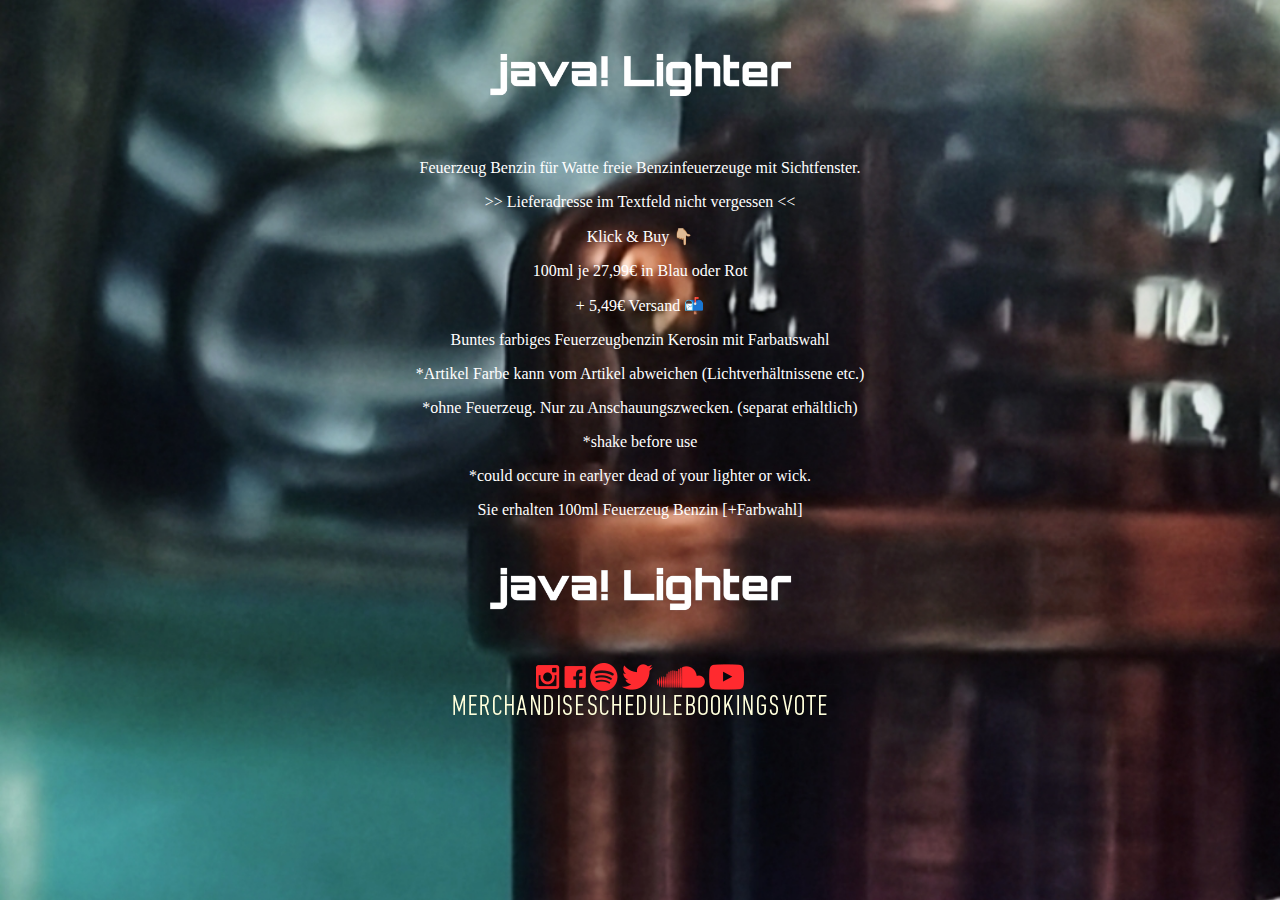
<file: buy.html>
<!DOCTYPE html>
<html>
<html lang="en">


<head>
<meta charset="utf-8">


<meta name="viewport" content="width=750">

<link rel="shortcut icon" href="favicon.ico" type="image/x-icon">
<link rel="icon" href="favicon.ico" type="image/x-icon">

<meta name="description" content="java! Lighter | Official // buntes Feuerzeugbenzin farbig Petroleum retro lighter fuel farbiges Benzin Feuerzeug Kraftstoff cyber Vintage best buy online bestellen order" />




<title>java! Lighter | Official Website</title>



<body style="background-image: url('/img/e.jpg'); background-size: cover; text-align: center;">


<link rel="image_src" href="background.jpg" />
<meta property="og:image" content="background.jpg" />
<meta property="og:description" content="java! Lighter | Official" />
<meta property="og:site_name" content="Official"/>
<meta property="og:title" content="Official"/>
<meta property="og:url" content="https://buy"/>


    <style>
        body {
            background-image: url('background.jpg');
            background-size: cover;
            text-align: center;
        }
    </style>
</head>

<style>
        body {
            color: white;
        }
    </style>
<body> 

 

    <h1> 
   <img src="java.png" alt="java! Lighter" width="343" height="auto"> </h1>



Feuerzeug Benzin für Watte freie Benzinfeuerzeuge mit Sichtfenster.

        <p>>> Lieferadresse im Textfeld nicht vergessen <<
</p>

Klick & Buy 👇🏼

        <p>
</p>
<center>
<script src="https://www.paypal.com/sdk/js?client-id=BAA-JKfykZsqmzCccJI2Mkub6zd2FNcDIG3ZKrG0a6BrWSXeOmXauxVeBvaf0PI3leLbqEu25tNg-omYjc&components=hosted-buttons&disable-funding=venmo&currency=EUR"></script>
<div id="paypal-container-58NGP2ZDAFSJU"></div>
<script>
  paypal.HostedButtons({
    hostedButtonId: "58NGP2ZDAFSJU",
  }).render("#paypal-container-58NGP2ZDAFSJU")
</script>

</center>




        <p>
</p>

        <p>     
100ml je 27,99€ in Blau oder Rot
        </p>         
        <p>    
</p>     

+ 5,49€ Versand 📬

        <p>Buntes farbiges Feuerzeugbenzin Kerosin mit Farbauswahl 

        <p>
*Artikel Farbe kann vom Artikel abweichen (Lichtverhältnissene etc.)      
</p>
*ohne Feuerzeug. Nur zu Anschauungszwecken. (separat erhältlich)
        <p>
*shake before use       
</p>
*could occure in earlyer dead of your lighter or wick.    
   <p>
Sie erhalten 100ml Feuerzeug Benzin [+Farbwahl]
</p>




      <img src="java.png" alt="java! Lighter" width="343" height="auto"><br>        
           

<p></p>

<p></p>

<p></p>


<p></p>
        
<p></p>








<p></p>

<p></p>



<p></p>

<p></p>


<p></p>

<p></p>

<p></p>

<p></p>







     <a href="https://www.instagram.com/java_lighter/" target="_blank" class="social"><img src="img/insta.png" alt="Instagram" width="24" height="28"></a>
                <a href="https://www.instagram.com/java_lighter/" target="_blank" class="social"><img src="img/fb.png" alt="Facebook" width="22" height="28"></a>
                <a href="https://www.instagram.com/java_lighter/" target="_blank" class="social"><img src="img/spotify.png" alt="Spotify" width="28" height="28"></a>
                <a href="https://www.instagram.com/java_lighter/" target="_blank" class="social"><img src="img/twitter.png" alt="Twitter" width="31" height="28"></a>
                <a href="https://www.instagram.com/java_lighter/" target="_blank" class="social"><img src="img/soundcloud.png" alt="Soundcloud" width="48" height="28"></a>
                <a href="https://www.instagram.com/java_lighter/" target="_blank" class="social"><img src="img/youtube.png" alt="Youtube" width="35" height="28"></a>
                <br>

                <div class="blue">

                <a href="https://www.instagram.com/java_lighter/" target="_blank" ><img src="img/merchandise.png" alt="Watch" width="131" height="20" class="link"></a>

          <a href="https://www.instagram.com/java_lighter/" target="_blank" ><img src="img/schedule.png" alt="Free" width="94" height="20" class="link"></a>

                <a href="mailto:javalighter@duckduckgo.com.de"><img src="img/booking.png" alt="@" width="92" height="20" class="link"></a>
                        <a href="https://www.instagram.com/java_lighter/" target="_blank"><img src="img/vote.png" alt="StreamTV" width="45" height="20" class="link"></a>
        </div>
                </div>
</div>

</body>
</html>
</file>
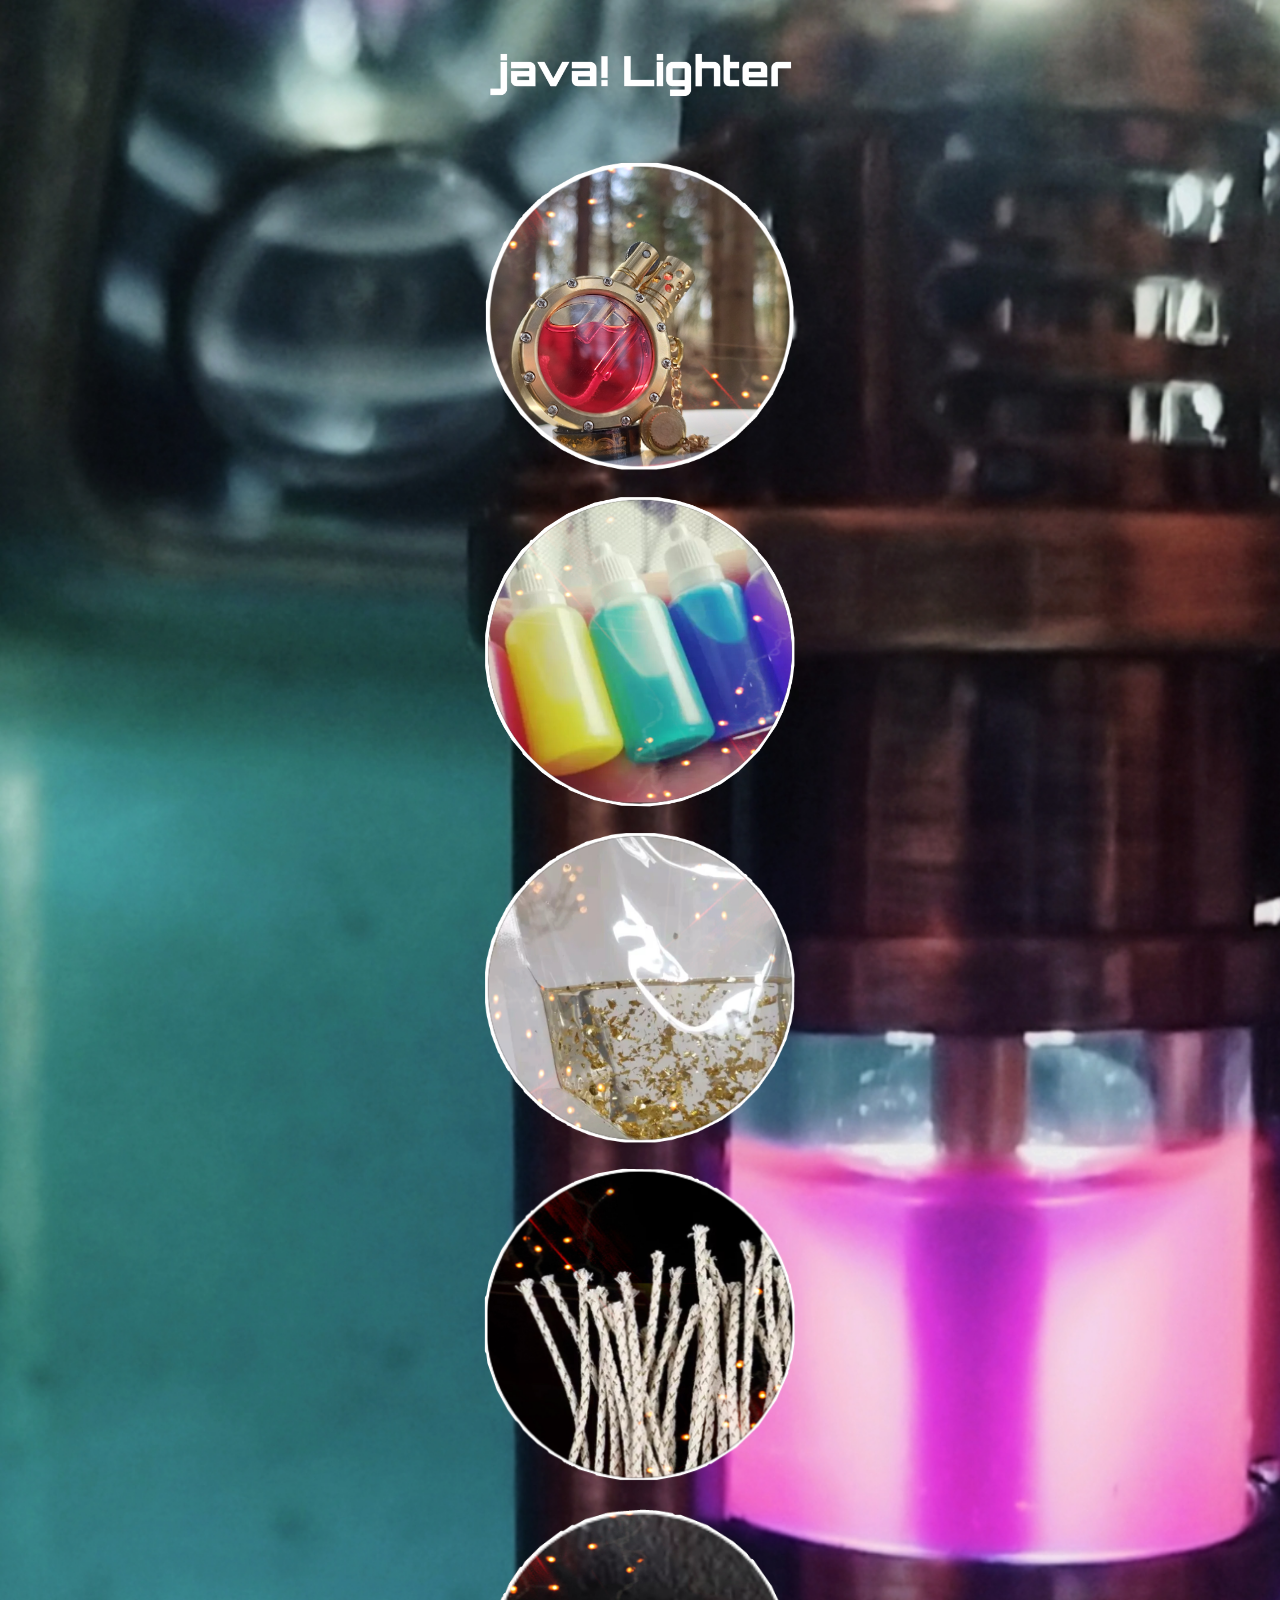
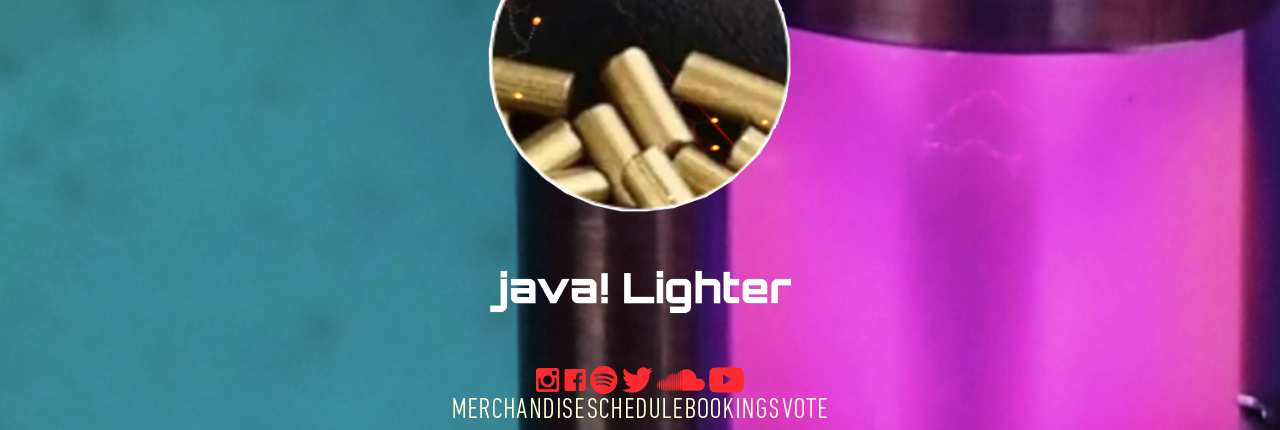
<file: Feuer.html>
<!DOCTYPE html>
<html>
<html lang="en">


<head>
<meta charset="utf-8">


<meta name="viewport" content="width=750">

<link rel="shortcut icon" href="favicon.ico" type="image/x-icon">
<link rel="icon" href="favicon.ico" type="image/x-icon">

<meta name="description" content="java! Lighter | Official // buntes Feuerzeugbenzin farbig Petroleum retro lighter fuel farbiges Benzin Feuerzeug Kraftstoff cyber Vintage best buy online bestellen order" />




<title>java! Lighter | Official Website</title>



<body style="background-image: url('/img/e.jpg'); background-size: cover; text-align: center;">


<link rel="image_src" href="background.jpg" />
<meta property="og:image" content="background.jpg" />
<meta property="og:description" content="java! Lighter | Official" />
<meta property="og:site_name" content="Official"/>
<meta property="og:title" content="Official"/>
<meta property="og:url" content="https://buy"/>


    <style>
        body {
            background-image: url('background.jpg');
            background-size: cover;
            text-align: center;
        }
    </style>
</head>

<style>
        body {
            color: white;
        }
    </style>
<body> 

 

    <h1> 
   <img src="java.png" alt="java! Lighter" width="343" height="auto"> </h1>




        <p>
</p>
<center>
</center>




        <p>
</p>



<p>          <a href="
https://www.ebay.de/itm/197237412663?mkcid=16&mkevt=1&mkrid=707-127634-2357-0&ssspo=baxifsdsspm&sssrc=0&ssuid=baxifsdsspm&var=&widget_ver=artemis&media=COPY" ><img src="Feuer.png" alt="⭐Buy.html" width="25%" height="auto" class="link"></a> </p>

<p>          <a href="https://www.ebay.de/itm/197254972492?mkcid=16&mkevt=1&mkrid=707-127634-2357-0&ssspo=baxifsdsspm&sssrc=2051273&ssuid=baxifsdsspm&var=&widget_ver=artemis&media=COPY" ><img src="Farbe.png" alt="⭐Buy.html" width="25%" height="auto" class="link"></a> </p>


<p>          <a href="https://www.ebay.de/itm/196417654285?mkcid=16&mkevt=1&mkrid=707-127634-2357-0&ssspo=baxifsdsspm&sssrc=4429486&ssuid=baxifsdsspm&var=&widget_ver=artemis&media=COPY" ><img src="Glitzer.png" alt="⭐Goldwasser.html" width="25%" height="auto" class="link"></a> </p>


<p>          <a href="https://www.ebay.de/itm/196839454677?mkcid=16&mkevt=1&mkrid=707-127634-2357-0&ssspo=baxifsdsspm&sssrc=2051273&ssuid=baxifsdsspm&var=&widget_ver=artemis&media=COPY" ><img src="Dochte.png" alt="⭐Dochte.html" width="25%" height="auto" class="link"></a> </p>


<p>          <a href="https://www.ebay.de/itm/196386149024?mkcid=16&mkevt=1&mkrid=707-127634-2357-0&ssspo=baxifsdsspm&sssrc=2051273&ssuid=baxifsdsspm&var=&widget_ver=artemis&media=COPY" ><img src="Steine.png" alt="⭐Steine.html" width="25%" height="auto" class="link"></a> </p>




      <img src="java.png" alt="java! Lighter" width="343" height="auto"><br>        
           

<p></p>

<p></p>

<p></p>


<p></p>
        
<p></p>








<p></p>

<p></p>



<p></p>

<p></p>


<p></p>

<p></p>

<p></p>

<p></p>







     <a href="https://www.instagram.com/_vitaforas_?igsh=MWxlaTM1ZzB2OXV4aQ==" target="_blank" class="social"><img src="img/insta.png" alt="Instagram" width="24" height="28"></a>
                <a href="https://www.facebook.com/profile.php?id=61557316029004" target="_blank" class="social"><img src="img/fb.png" alt="Facebook" width="22" height="28"></a>
                <a href="https://www.tiktok.com/@vitaforas?_t=ZN-8vqiNxLeIkw&_r=1" target="_blank" class="social"><img src="img/spotify.png" alt="Spotify" width="28" height="28"></a>
                <a href="https://www.instagram.com/java_lighter/" target="_blank" class="social"><img src="img/twitter.png" alt="Twitter/X" width="31" height="28"></a>
                <a href="https://www.tiktok.com/@e.u..vitaforas?_t=ZN-8vqiCeJXnk6&_r=1" target="_blank" class="social"><img src="img/soundcloud.png" alt="Soundcloud" width="48" height="28"></a>
                <a href="https://youtube.com/@vitaforas_de?sub_confirmation=1" target="_blank" class="social"><img src="img/youtube.png" alt="Youtube" width="35" height="28"></a>
                <br>

                <div class="blue">

                <a href="https://www.instagram.com/java_lighter/" target="_blank" ><img src="img/merchandise.png" alt="Watch" width="131" height="20" class="link"></a>

          <a href="https://www.instagram.com/java_lighter/" target="_blank" ><img src="img/schedule.png" alt="Free" width="94" height="20" class="link"></a>

                <a href="mailto:kontakt@vitaforas.de"><img src="img/booking.png" alt="@" width="92" height="20" class="link"></a>
                        <a href="https://www.instagram.com/java_lighter/" target="_blank"><img src="img/vote.png" alt="StreamTV" width="45" height="20" class="link"></a>
        </div>
                </div>
</div>

</body>
</html>
</file>
